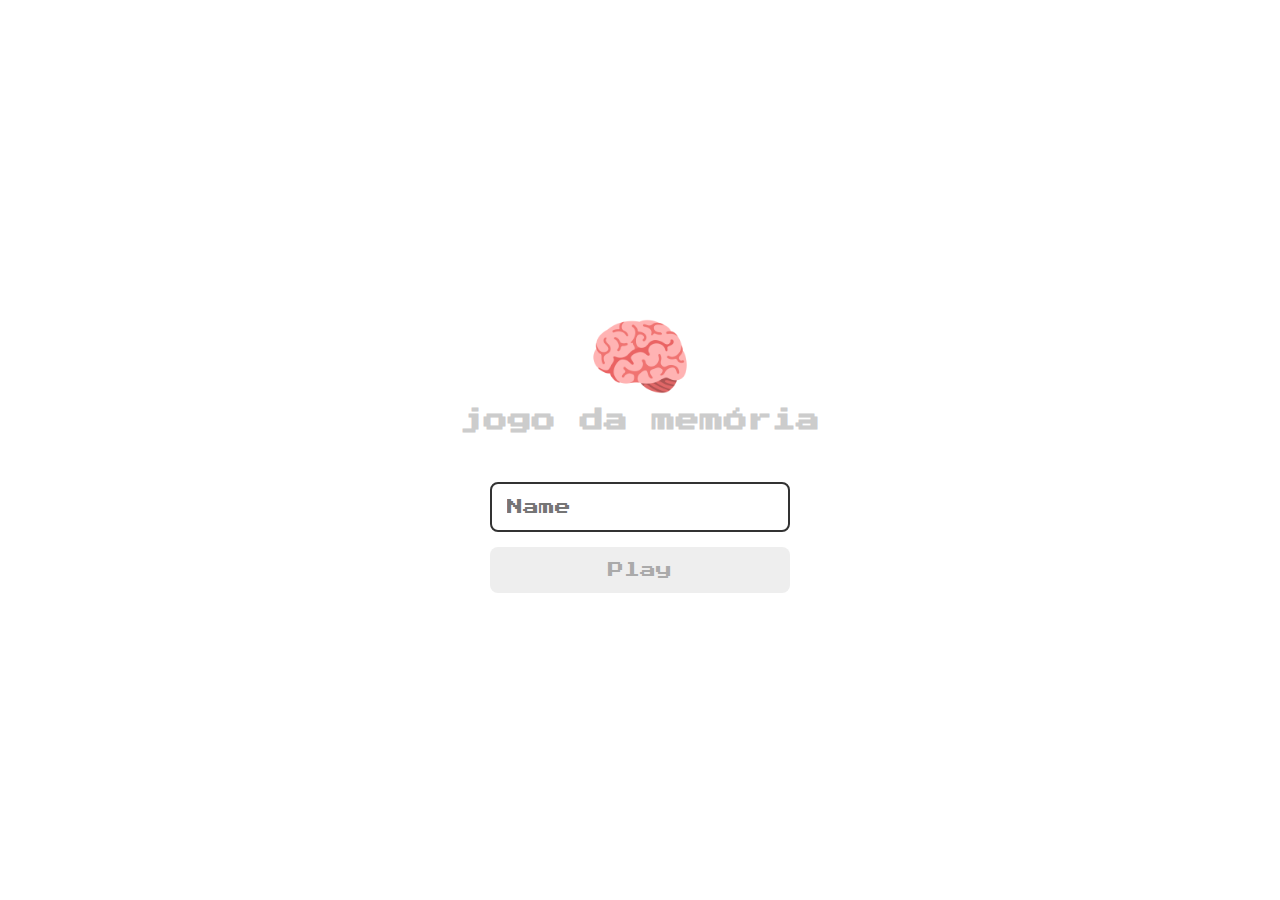
<file: index.html>
<!DOCTYPE html>
<html lang="pt-br">
<head>
    <meta charset="UTF-8">
    <!-- <meta http-equiv="X-UA-Compatible" content="IE=edge"> -->
    <meta name="viewport" content="width=device-width, initial-scale=1.0">
    <title>Jogo da memória | Login</title>
    <link rel="stylesheet" href="./css/reset.css">
    <link rel="stylesheet" href="./css/login.css">

    <script defer src="./js/login.js"></script>
</head>
<body>
    
    <form class="login-form">
        <div class="login-header">
            <img src="./images/brain.png" alt="Brain icon">
            <h1>jogo da memória</h1>
        </div>

        <input type="text" placeholder="Name" class="login-input">
        <button type="submit" class="login-button" disabled>Play</button>
    </form>

    
</body>
</html>
</file>
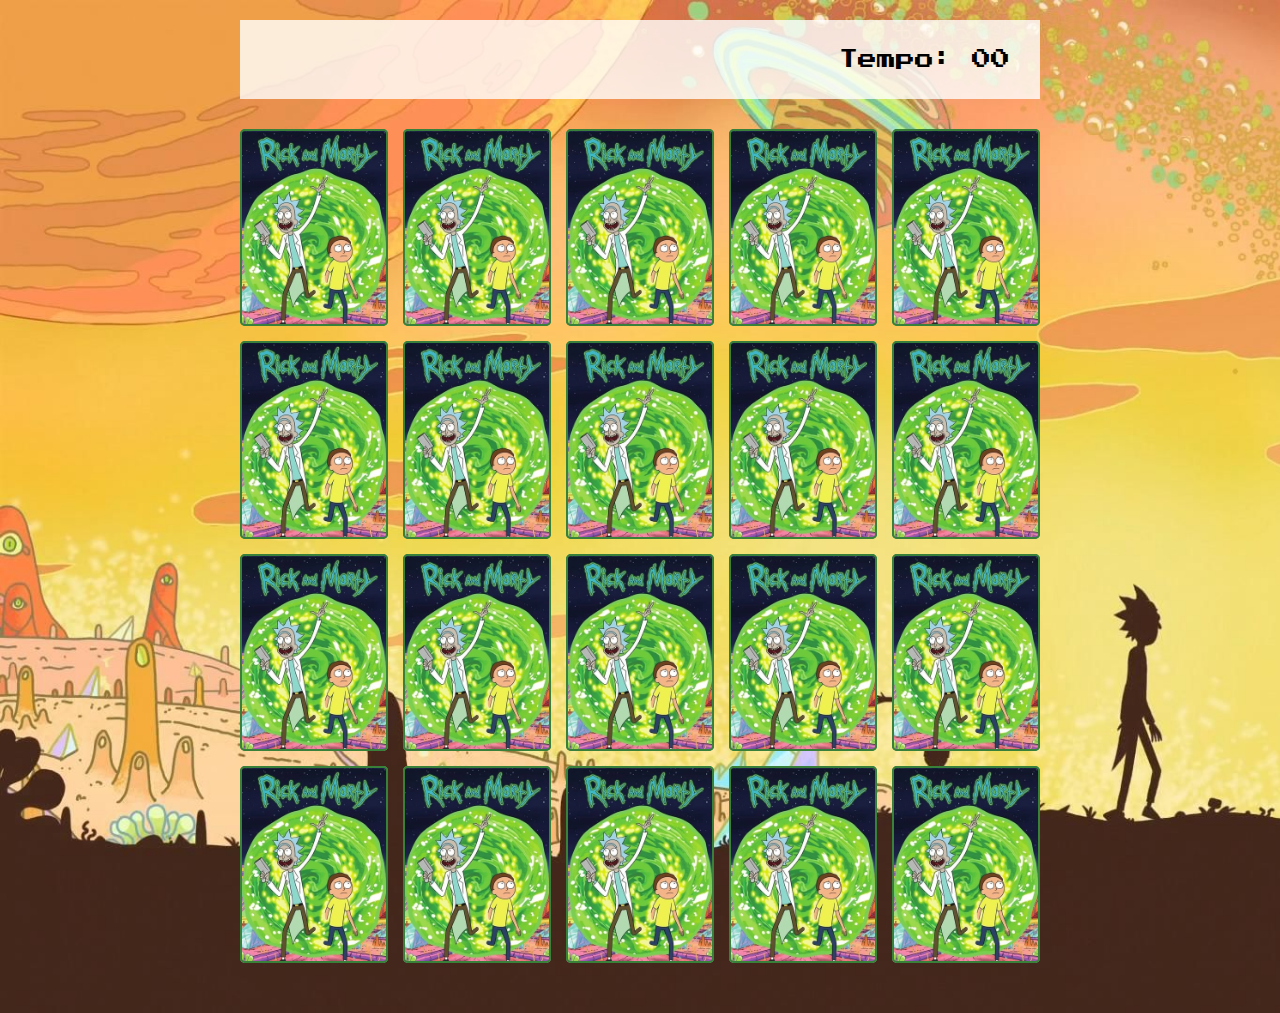
<file: pages/game.html>
<!DOCTYPE html>
<html lang="pt-br">
    <head>
        <meta charset="UTF-8">
        <meta http-equiv="X-UA-Compatible" content="IE=edge">
        <meta name="viewport" content="width=device-width, initial-scale=1.0">

        <link rel="stylesheet" href="../css/reset.css">
        <link rel="stylesheet" href="../css/game.css">

        <script defer src="../js/game.js"></script>
        
        <title>Jogo da memória</title>
    </head>
    <body>
        <main>

            <header>
                <span class="player"></span>
                <span>Tempo: <span class="timer">00</span></span>
            </header>
        
            <div class="grid"></div>

        </main>
    </body>
</html>
</file>
<file: css/login.css>
.login-form {
    display: flex;
    flex-direction: column;
    align-items: center;
    height: 100vh;
    justify-content: center;
}

.login-header {
    align-items: center;
    display: flex;
    flex-direction: column;
    justify-content: center;
    margin-bottom: 50px;
}

.login-header img {
    width: 100px;
}

.login-header h1 {
    color: #ccc;
    font-size: 1.5em;
}

.login-input {
    border: 2px solid #333;
    border-radius: 8px;
    color: #333;
    font-size: 1em;
    margin-bottom: 15px;
    max-width: 300px;
    outline: none;
    padding: 15px;
    width: 100%;
}

.login-button {
    background-color: #ee665c;
    border-radius: 8px;
    color: #fff;
    cursor: pointer;
    font-size: 1em;
    max-width: 300px;
    padding: 15px;
    width: 100%;
}

.login-button:disabled {
    background-color: #eee;
    color: #aaa;
    cursor: auto;
}
</file>
<file: css/game.css>
main {
    display: flex;
    flex-direction: column;
    width: 100%;
    background-image: url('../images/bg.jpg');
    background-size: cover;
    min-height: 100vh;
    align-items: center;
    justify-content: center;
    padding: 20px 20px 50px;
    
}

header {
    display: flex;
    align-items: center;
    justify-content: space-between;
    width: 100%;
    max-width: 800px;
    padding: 30px;
    margin: 0 0 30px;
    background-color: rgba(255,255, 255, 0.8);
    font-size: 1.2em;
}

.grid {
    display: grid;
    grid-template-columns: repeat(5, 1fr);
    gap: 15px;
    width: 100%;
    max-width: 800px;
    margin: 0 auto;
}

.card {
    aspect-ratio: 3/4;
    width: 100%;
    border-radius: 5px;
    position: relative;
    transition: all 400ms ease;
    transform-style: preserve-3d;
    background-color: #ccc;
}

.face{
    width: 100%;
    height: 100%;
    position: absolute;
    background-size: cover;
    background-position: center;
    border: 2px solid #39813a;
    border-radius: 5px;
    transition: all 400ms ease;
}

.front{
    transform: rotateY(180deg);
}

.back{
    background-image: url('../images/back.png');
    backface-visibility: hidden;
}

.reveal-card {
    transform: rotateY(180deg);
}

.disabled-card {
    filter: saturate(0);
    opacity: 0.5;
}
</file>
